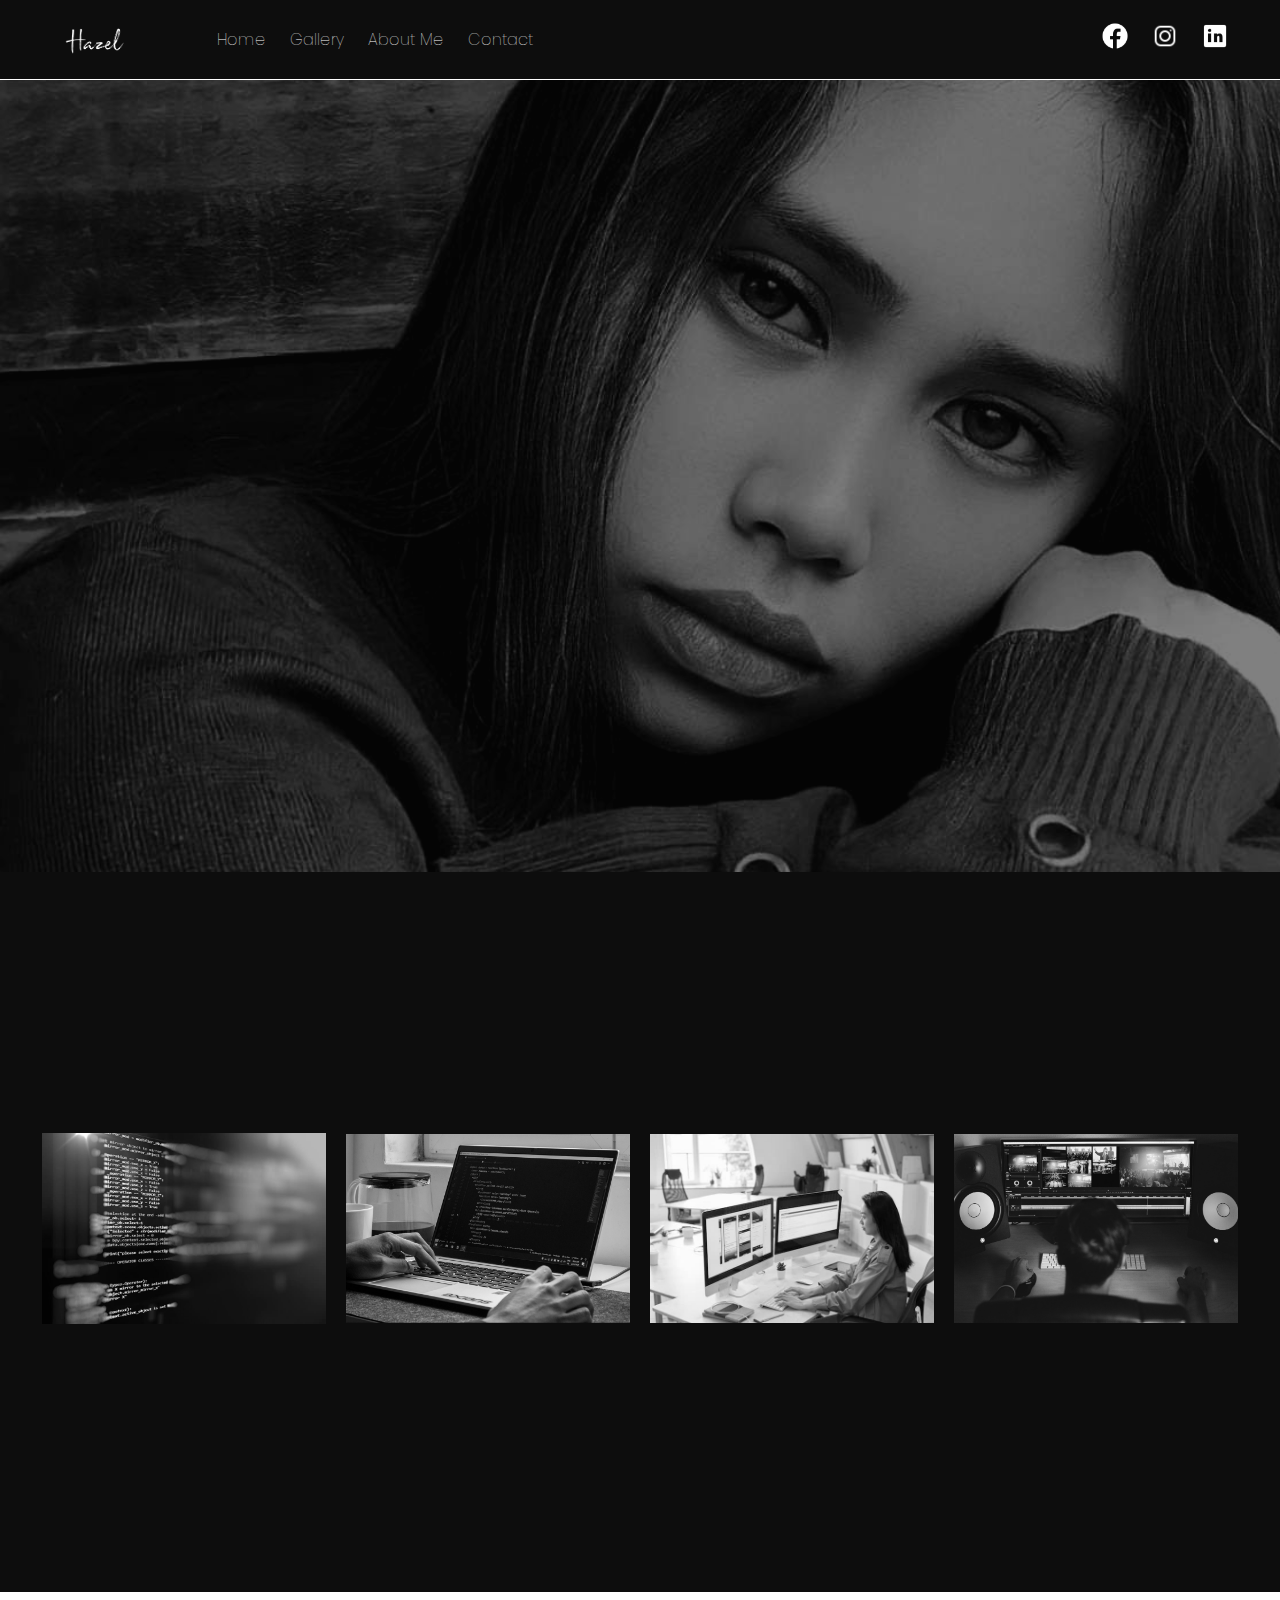
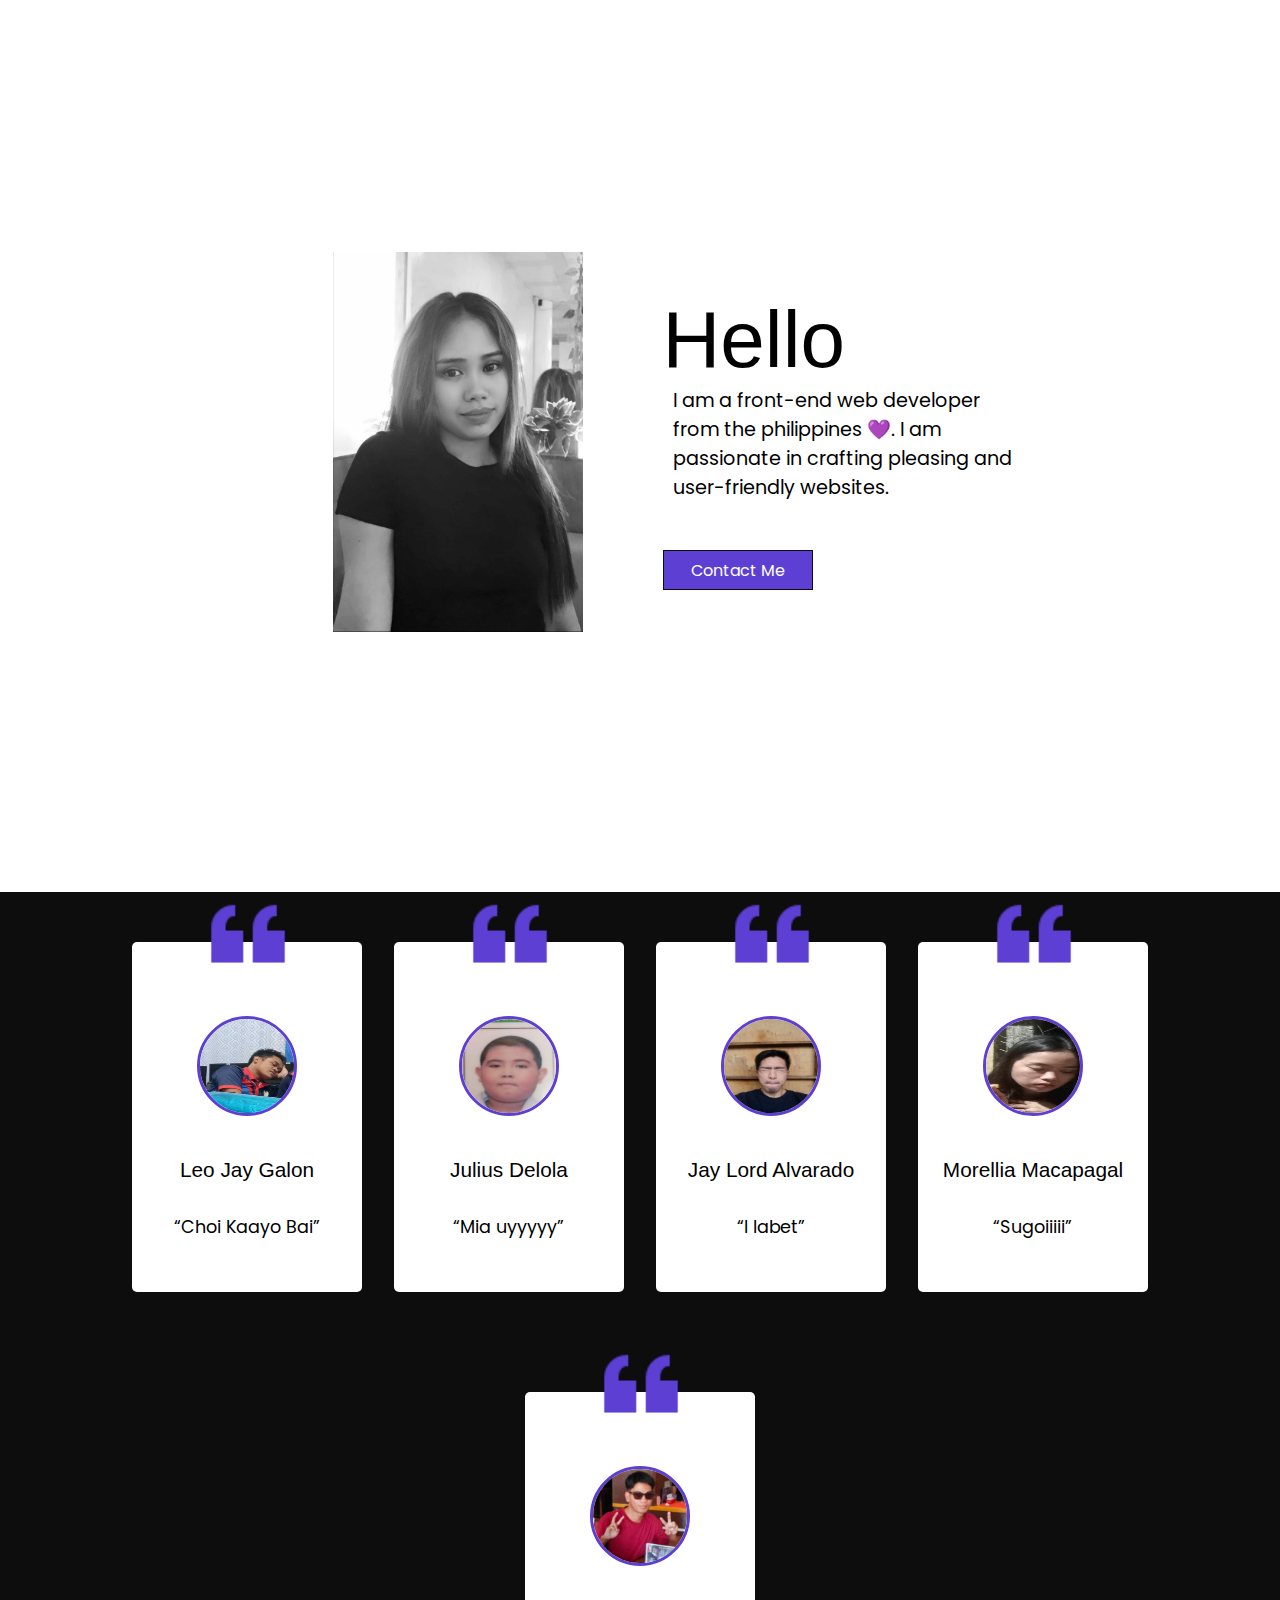
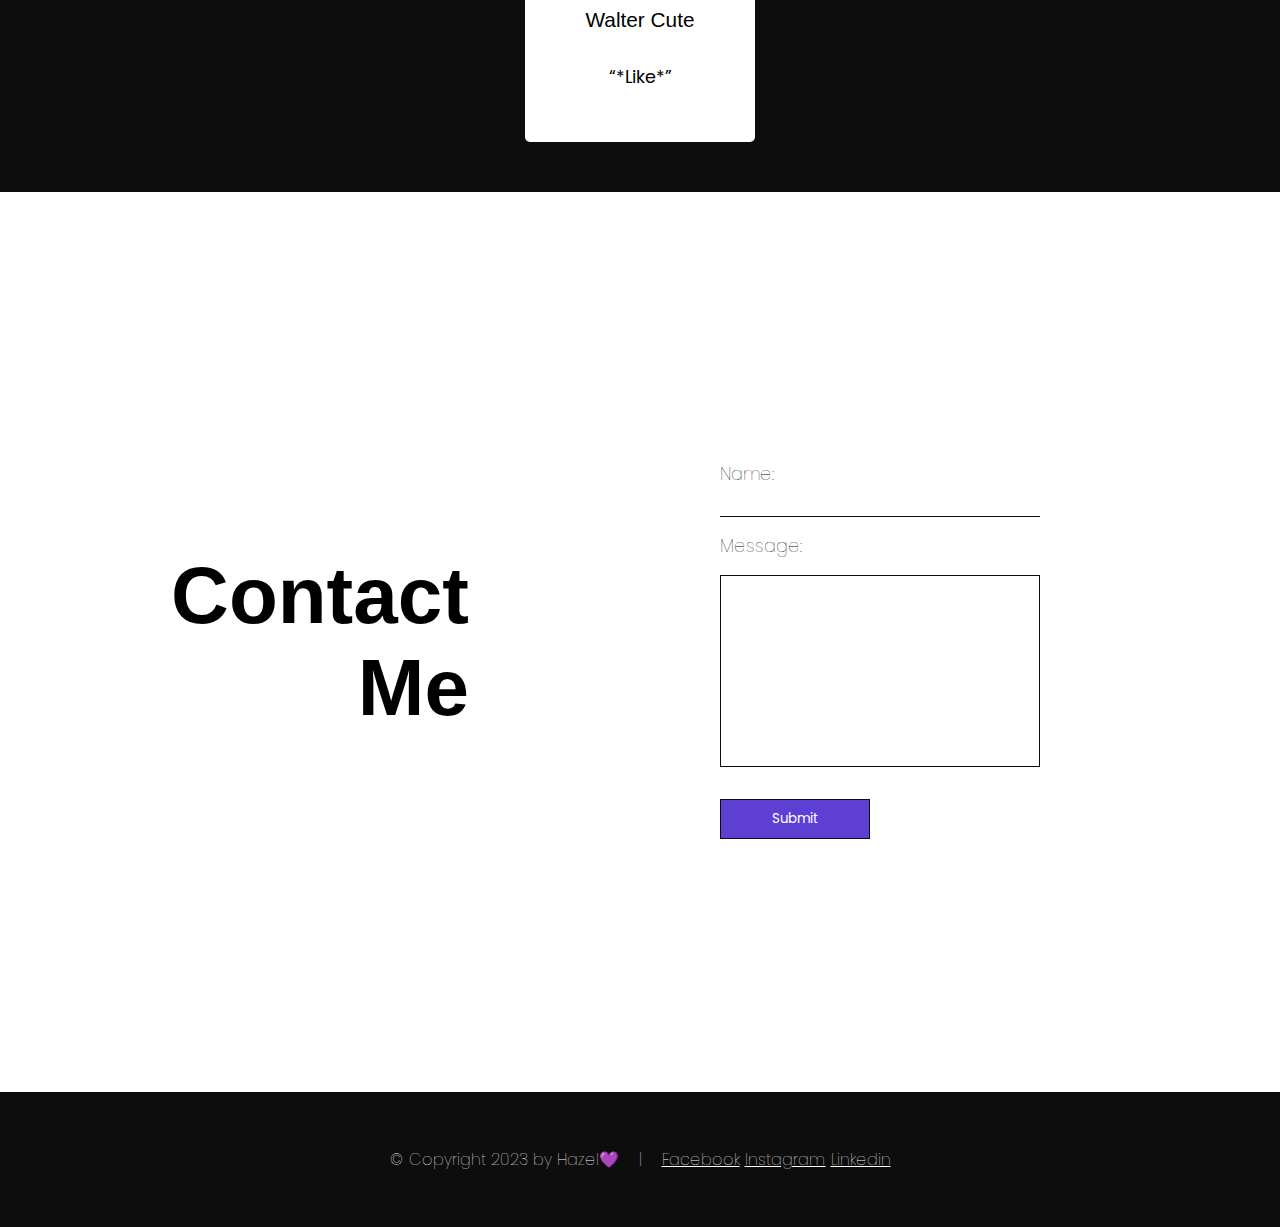
<file: index.html>
<!DOCTYPE html>
<html lang="en">
<head>
    <meta charset="UTF-8">
    <meta name="viewport" content="width=device-width, initial-scale=1.0">
    <link rel="stylesheet" href="styles.css">
    <title>Hazel's Portfolio</title>
</head>
<body>
    <header id="home">
        <nav>
            <img src="./icons/logo-white-01.png" alt="logo" class="logo">
            <ul class="nav-links">
                <li><a href="#home">Home</a></li>
                <li><a href="#gallery">Gallery</a></li>
                <li><a href="#about">About Me</a></li>
                <li><a href="#contact">Contact</a></li>
            </ul>
            <ul class="soc-links">
                <li><a href="#"><img src="./icons/fb-white.png" alt="facebook"></a></li>
                <li><a href="#"><img src="./icons/ig-white.png" alt="instagram"></a></li>
                <li><a href="#"><img src="./icons/li-white.png" alt="linkedin"></a></li>
            </ul>
        </nav>
    </header>
    <main>
        <section class="hero">
        </section>
        <section class="gallery" id="gallery">
            <a href="./soon.html" class="category">
                <img src="./icons/web-dev.jpg" alt="web-development">
                <div class="img-overlay img-overlay-blur">
                    <p>Web Development</p>
                </div>
            </a>
            <a href="./soon.html" class="category">
                <img src="./icons/programming.jpeg" alt="web-development">
                <div class="img-overlay img-overlay-blur">
                    <p>Programming</p>
                </div>
            </a>
            <a href="./soon.html" class="category">
                <img src="./icons/graphic-design.jpg" alt="web-development">
                <div class="img-overlay img-overlay-blur">
                    <p>Graphic Design</p>
                </div>
            </a>
            <a href="./soon.html" class="category">
                <img src="./icons/film-editing.jpg" alt="web-development">
                <div class="img-overlay img-overlay-blur">
                    <p>Film-editing</p>
                </div>
            </a>
        </section>
        <section class="about" id="about">
            <article class="about-container">
                <img src="./icons/hazel_2.jpg" alt="">
                <div class="about-text">
                    <h2>Hello</h2>
                    <p>I am a front-end web developer from the philippines &#128156;. I am passionate in crafting pleasing and user-friendly websites.</p>
                    <a href="#" class="about-btn">Contact Me</a>
                </div>
            </article>
        </section>
        <section class="testimonies" id="testimonies">
        </section>
        <section class="contact" id="contact">
            <div class="contact-text">
                <p>Contact</p>
                <p>Me</p>
            </div>
            <form action="#" id="contact-form" class="contact-form">
                <label for="name">Name: </label>
                <input type="text">
                <label for="message">Message: </label>
                <textarea id="message" cols="30" rows="10" ></textarea>
                <button>Submit</button>
            </form>
        </section>
        <footer>
            <article>
                <p>&copy; Copyright 2023 by Hazel&#128156;</p>
                <span>|</span>
                <ul class="footer-links">
                    <li><a href="#">Facebook</a></li>
                    <li><a href="#">Instagram</a></li>
                    <li><a href="#">Linkedin</a></li>
                </ul>
            </article>
        </footer>
    </main>
    <script src="./script.js"></script>
</body>
</html>
</file>
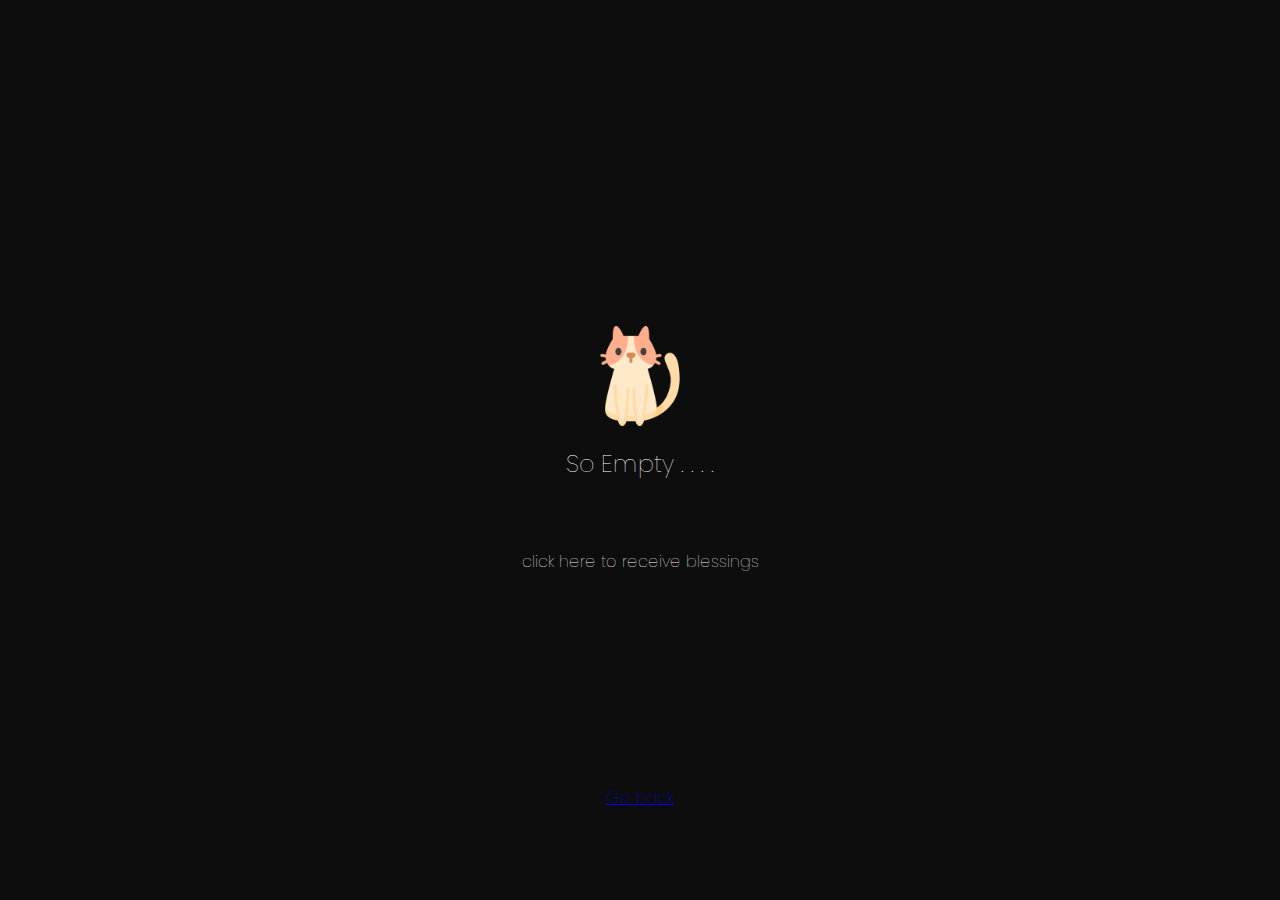
<file: soon.html>
<!DOCTYPE html>
<html lang="en">
<head>
    <meta charset="UTF-8">
    <meta name="viewport" content="width=device-width, initial-scale=1.0">
    <title>Soon</title>
    <style>
        @import url(https://db.onlinewebfonts.com/c/99501fdab737541e9315ceaf9229370f?family=Monument+Extended+Regular);
@import url('https://fonts.googleapis.com/css2?family=Poppins:wght@300;400;500;600;700&display=swap');

        :root {
            --fancy-font-1: "Monument Extended Regular", sans-serif;
            --fancy-font-2: Poppins, sans-serif; 
            --black: #0D0D0D;
            --white: #fff;
        }

        * {
            padding: 0; 
            margin: 0; 
            box-sizing: border-box;
        }

        body {
            height: 100vh;
            background-color: var(--black); 
            font-family: var(--fancy-font-2); 
            display: grid;
            place-items: center;
        }

        .container {
            width: 80vw; 
            height: 80vh;
            display: flex;
            flex-direction: column;
            align-items: center;
            justify-content: center;
            position: relative;
        }

        .container img {
            height: 100px;
        }

        .container .empty {
            color: var(--white); 
            font-size: 1.5rem;
            margin: 20px 0; 
            font-weight: lighter;
            cursor: pointer;
        }

        .blessings {
            color: var(--white); 
            font-weight: lighter;
            margin-top: 3rem;
            cursor: pointer;
        }

        a {
            position: absolute; 
            bottom: 0; 
            font-weight: lighter;
        }


    </style>
</head>
<body>
    <div class="container">
        <img src="./icons/cat_2.png" alt="cat">
        <p class="empty">So Empty . . . .</p>
        <p class="blessings">click here to receive blessings</p>
        <a href="index.html#gallery">Go back</a>
    </div>

    <script>
        let btn = document.querySelector('.blessings'); 

        btn.addEventListener('click', () => {
            alert('You have been blessed by the God of Cats')
        })
    </script>
</body>
</html>
</file>
<file: styles.css>
@import url(https://db.onlinewebfonts.com/c/99501fdab737541e9315ceaf9229370f?family=Monument+Extended+Regular);
@import url('https://fonts.googleapis.com/css2?family=Poppins:wght@300;400;500;600;700&display=swap');

:root {
    --fancy-font-1: "Monument Extended Regular", sans-serif;
    --fancy-font-2: Poppins, sans-serif; 
    --black: #0D0D0D;
    --white: #fff;
    --purple: #5D3FD3; 
}

* {
    padding: 0; 
    margin: 0; 
    box-sizing: border-box;
}

body {
    font-family: var(--fancy-font-2);
    scroll-behavior: smooth;
    overflow-x: hidden;
}

header {
    height: 80px; 
    padding: 0 2rem;  
    border-bottom: 1px solid var(--white);
    background-color: var(--black);
}

nav {
    display: flex;
    align-items: center;
    height: 100%;
}

.logo {
    margin: 0 2rem; 
    height: 30px; 
}

.nav-links {
    list-style: none;
    margin-left: 3rem; 
}

.nav-links li {
    display: inline-block;
    margin: 0 10px; 
}

.nav-links li a {
    color: var(--white); 
    font-weight: lighter;
    text-decoration: none;
    transition: 0.1s ease-in-out; 
}

.nav-links li a:hover {
    font-style: italic;
    color: var(--purple);
}

.soc-links {
    list-style: none;
    margin-left: auto; 
}

.soc-links li {
    display: inline-block;
}

.soc-links li a img {
    height: 30px;
    width: 30px;
    margin: 0 8px; 
}

.hero {
    background-image: url('./background.png');
    height: 88vh; 
    background-size: cover;
    filter: brightness(50%); 
    display: grid;
    place-items: center;
    position: relative;
    background-attachment: fixed;
}

.gallery {
    height: 80vh;
    padding: 0 2rem; 
    display: flex;
    align-items: center;
    background-color: var(--black);
}

.category {
    width: 300px;
    position: relative; 
    margin: 0 10px; 
    text-decoration: none;
}

.category img {
    width: 100%; 
    filter: grayscale();
}

.category .img-overlay {
    position: absolute;
    top: 0; 
    left: 0; 
    height: 100%; 
    width: 100%; 
    display: grid;
    place-items: center;
    background-color: rgba(0, 0, 0, 0.6);
    color: var(--white);
    transition: 0.2s ease-in-out; 
    opacity: 0;
}

.img-overlay > * {
    transform: translateY(20px);
    transition: 0.2s ease-in-out; 

}

.img-overlay:hover > * {
    transform: translateY(0);
}

.img-overlay:hover {
    opacity: 1;
}

.img-overlay-blur {
    backdrop-filter: blur(5px);
}

.img-overlay p {
    font-size: 1.5rem;
    font-weight: lighter;
}

.about {
    height: 100vh;
    padding: 0 2rem; 
}

.about-container {
    height: 100%; 
    display: flex;
    justify-content: center;
    align-items: center;
}

.about-container img {
    width: 250px; 
    filter: grayscale();
    margin: 0 5rem; 
}

.about-text {
    width: 30%; 
}

.about-container .about-text h2 {
    font-size: 5rem;
    font-family: var(--fancy-font-1);
    font-weight: lighter;
}

.about-container .about-text p {
    font-size: 1.2rem;
}

.about-btn {
    display: flex;
    justify-content: center;
    align-items: center;
    text-decoration: none;
    color:var(--white);
    border: 1px solid var(--black); 
    width: 150px; 
    height: 40px; 
    margin-top: 3rem; 
    background-color: var(--purple);
    transition: 0.3s ease-in-out;
}

.about-btn:hover {
    box-shadow: -8px 10px 0px var(--black);
    transform: translate(10px, -15px);
} 

.testimonies {
    height: 100vh; 
    background-color: var(--black);
    display: flex;
    flex-wrap: wrap;
    align-items: center;
    justify-content: center;

}

.review-quote {
    position: absolute;
    top: -45px;
    right: 32%;  
    height: 80px; 
}

.review-card {
    background-color: var(--white);
    width:  230px;
    height: 350px;
    margin: 0 1rem; 
    position: relative; 
    border-radius: 5px;
}

.review-body {
    height: 100%;
    display: flex;
    flex-direction: column;
    align-items: center;
    justify-content: center;
}

.review-body .review-img-container {
    width: 100px; 
    height: 100px; 
    object-fit: cover;
    margin-top: 2rem; 
}

.review-body img {
    width: 100%; 
    height: 100%; 
    border-radius: 50%;
    border: 3px solid var(--purple); 
}

.review-text {
    display: flex;
    flex-direction: column;
    align-items: center;
    justify-content: center; 
    margin-top: 2rem; 
    padding: 10px; 
    text-align: center;
}

.review-text h2 {
    font-size: 1.3rem;
    font-family: var(--fancy-font-1);
    font-weight: lighter;   
}

.review-text p {
    font-size: 1.1rem;
    margin-top: 2rem; 
}

.contact {
    height: 100vh;
    display: grid;
    grid-template-columns: repeat(2, 1fr);
    place-items: center;
}

.contact-text {
    text-align: right;
}

.contact-text p{
    font-family: var(--fancy-font-1);
    font-size: 5rem;
    font-weight: 600;
}

.contact-form {
    width: 100%; 
    height: 100%;
    display: flex;
    flex-direction: column;
    justify-content: center;
    margin-left: 10rem; 
}

.contact-form label {
    font-size: 1.1rem;
    font-weight: lighter;
    margin-top: 1rem; 
}

.contact-form input {
    width: 50%; 
    height: 30px;
    border: none; 
    border-bottom: 1px solid var(--black);  
    outline: none; 
    font-size: 0.8rem;
    font-family: var(--fancy-font-2);
    font-weight: lighter;
}

.contact-form textarea {
    width: 50%;
    resize: none; 
    margin-top: 1rem; 
    outline: none; 
    border: 1px solid var(--black); 
    padding: 5px; 
    font-size: 0.8rem;
    font-family: var(--fancy-font-2);
    font-weight: lighter;
}

.contact-form button {
    display: flex;
    justify-content: center;
    align-items: center;
    text-decoration: none;
    color:var(--white);
    border: 1px solid var(--black); 
    width: 150px; 
    height: 40px; 
    margin-top: 2rem; 
    background-color: var(--purple);
    transition: 0.3s ease-in-out;
    font-family: var(--fancy-font-2);
}

.contact-form button:hover {
    box-shadow: -8px 10px 0px var(--black);
    transform: translate(10px, -15px);
}

footer {
    background-color: var(--black);
    color: var(--white); 
    font-weight: lighter;
}

footer article {
    height: 15vh; 
    display: flex;
    align-items: center;
    justify-content: center;
}

article p, span, ul {
    margin: 0 10px; 
}

.footer-links {
    list-style: none;
}

.footer-links li {
    display: inline-block;
}

.footer-links li a{
    color: var(--white);
}
</file>
